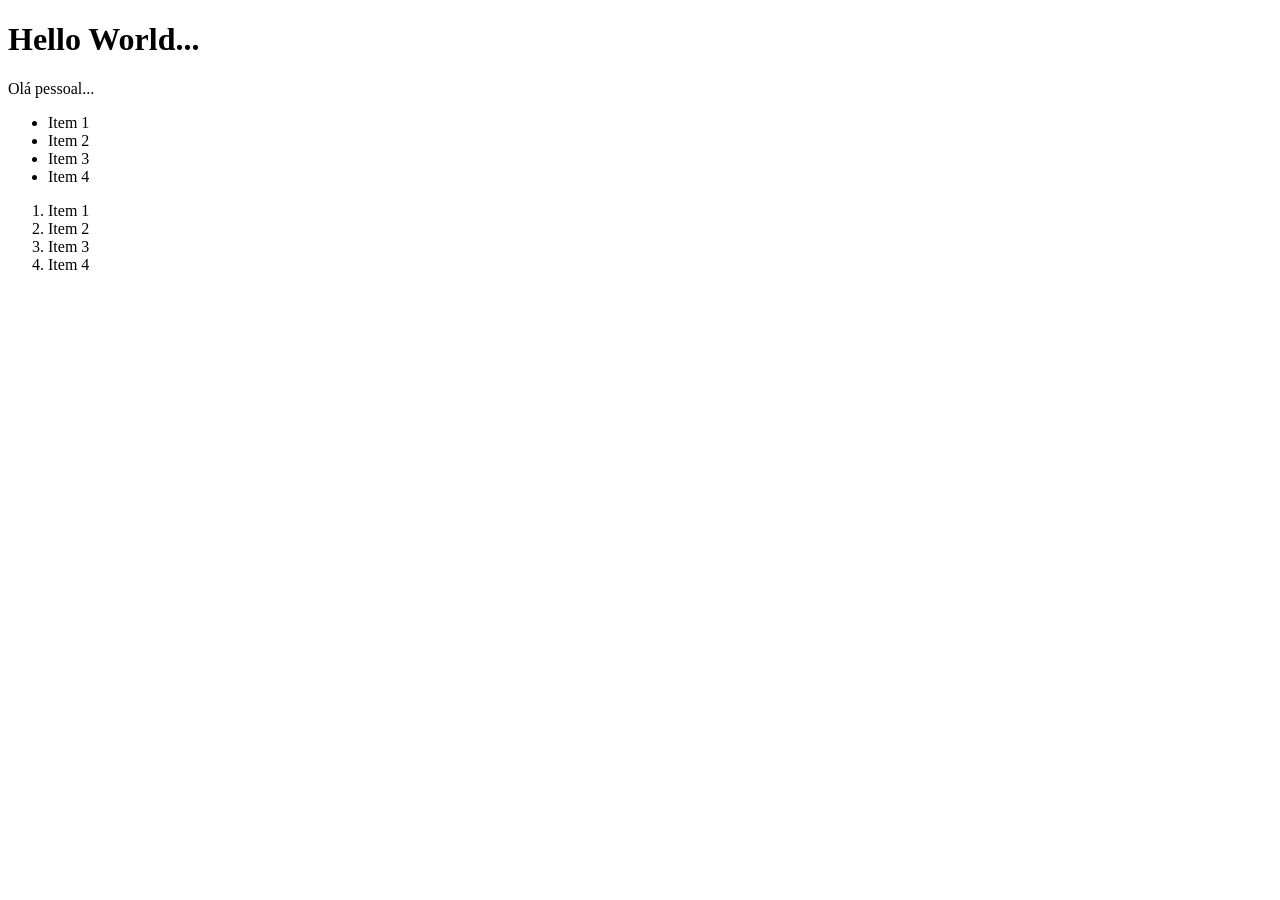
<file: Aula02/index.html>
<!DOCTYPE html>
<html>
    <head>
        <meta charset="utf-8" />
        <title>Listas e TAGS HTML - Aula PPW1</title>
    </head>
    <body>
        <h1>Hello World...</h1>
        <p>Olá pessoal...</p>
        <!--unorderd List - UL -->
        <ul>
            <li>Item 1</li>
            <li>Item 2</li>
            <li>Item 3</li>
            <li>Item 4</li>
        </ul>
        <!--orderd List - OL -->
        <ol>
            <li>Item 1</li>
            <li>Item 2</li>
            <li>Item 3</li>
            <li>Item 4</li>
        </ol>
    </body>
</html>
</file>
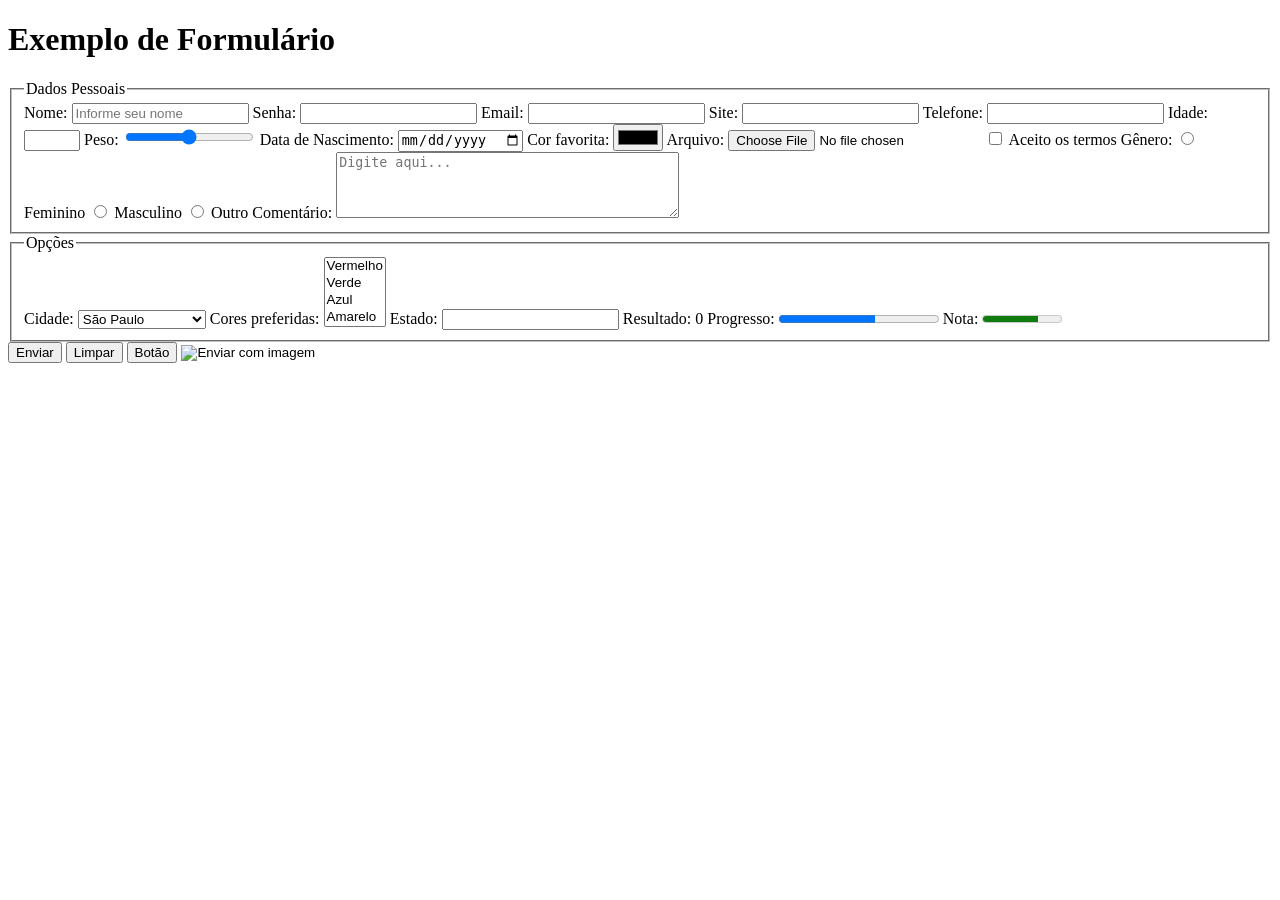
<file: Aula04/index.html>
<!DOCTYPE html>
<html>
<head>
    <title>Aula 04 - Formulários</title>
</head>
<body>
    <h1>Exemplo de Formulário</h1>
    <form action="#" method="get">
        <fieldset>
            <legend>Dados Pessoais</legend>

            <label for="nome">Nome:</label>
            <input type="text" id="nome" name="nome" placeholder="Informe seu nome">

            <label for="senha">Senha:</label>
            <input type="password" id="senha" name="senha">

            <label for="email">Email:</label>
            <input type="email" id="email" name="email">

            <label for="site">Site:</label>
            <input type="url" id="site" name="site">

            <label for="telefone">Telefone:</label>
            <input type="tel" id="telefone" name="telefone">

            <label for="idade">Idade:</label>
            <input type="number" id="idade" name="idade" min="0" max="120">

            <label for="peso">Peso:</label>
            <input type="range" id="peso" name="peso" min="0" max="150">

            <label for="nascimento">Data de Nascimento:</label>
            <input type="date" id="nascimento" name="nascimento">

            <label for="cor">Cor favorita:</label>
            <input type="color" id="cor" name="cor">

            <label for="arquivo">Arquivo:</label>
            <input type="file" id="arquivo" name="arquivo">

            <input type="hidden" name="acao" value="enviarDados">

            <label>
                <input type="checkbox" name="aceita" value="sim">
                Aceito os termos
            </label>

            <label>Gênero:</label>
            <label>
                <input type="radio" name="genero" value="feminino">
                Feminino
            </label>
            <label>
                <input type="radio" name="genero" value="masculino">
                Masculino
            </label>
            <label>
                <input type="radio" name="genero" value="outro">
                Outro
            </label>

            <label for="comentario">Comentário:</label>
            <textarea id="comentario" name="comentario" rows="4" cols="40" placeholder="Digite aqui..."></textarea>
        </fieldset>

        <fieldset>
            <legend>Opções</legend>

            <label for="cidade">Cidade:</label>
            <select id="cidade" name="cidade">
                <optgroup label="Região Sudeste">
                    <option value="sp">São Paulo</option>
                    <option value="rj">Rio de Janeiro</option>
                </optgroup>
                <optgroup label="Região Centro-Oeste">
                    <option value="mg">Minas Gerais</option>
                    <option value="df">Distrito Federal</option>
                </optgroup>
            </select>

            <label for="cores">Cores preferidas:</label>
            <select id="cores" name="cores" multiple size="4">
                <option value="vermelho">Vermelho</option>
                <option value="verde">Verde</option>
                <option value="azul">Azul</option>
                <option value="amarelo">Amarelo</option>
            </select>

            <label for="estado">Estado:</label>
            <input list="estados" id="estado" name="estado">
            <datalist id="estados">
                <option value="Minas Gerais">
                <option value="São Paulo">
                <option value="Rio de Janeiro">
                <option value="Distrito Federal">
            </datalist>

            <label for="resultado">Resultado:</label>
            <output id="resultado" name="resultado">0</output>

            <label for="progresso">Progresso:</label>
            <progress id="progresso" value="60" max="100">60%</progress>

            <label for="nota">Nota:</label>
            <meter id="nota" value="7" min="0" max="10">7/10</meter>
        </fieldset>

        <button type="submit">Enviar</button>
        <button type="reset">Limpar</button>
        <button type="button">Botão</button>
        <input type="image" src="https://picsum.photos/100/30" alt="Enviar com imagem">
    </form>
</body>
</html>
</file>
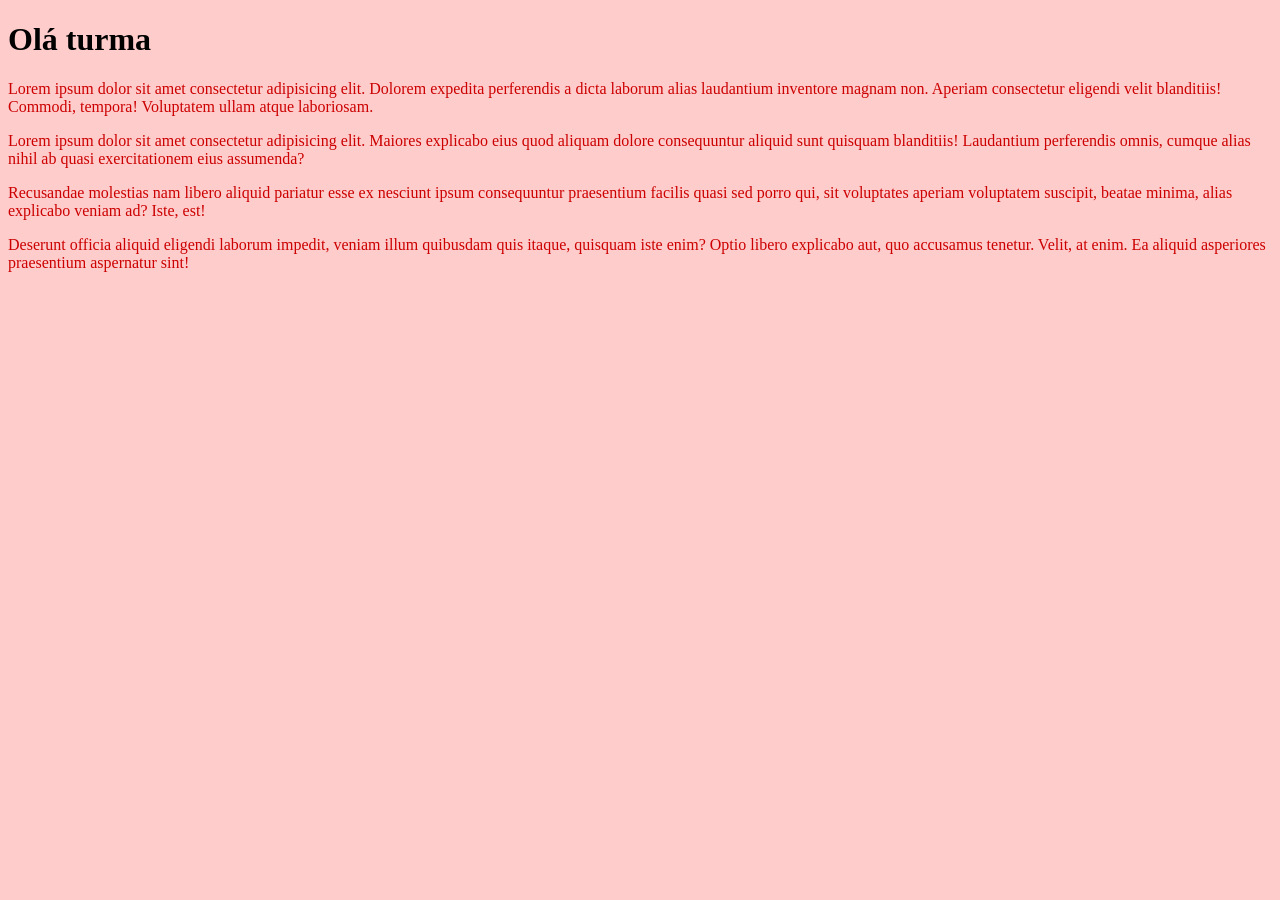
<file: Aula05/index.html>
<!DOCTYPE html>
<html lang="en">
<head>
    <meta charset="UTF-8">
    <meta name="viewport" content="width=device-width, initial-scale=1.0">
    <title>Document</title>
    <link rel="stylesheet" href="css/estilo.css">
</head>
<body>
    <h1>Olá turma</h1>
    <p>Lorem ipsum dolor sit amet consectetur adipisicing elit. Dolorem expedita perferendis a dicta laborum alias laudantium inventore magnam non. Aperiam consectetur eligendi velit blanditiis! Commodi, tempora! Voluptatem ullam atque laboriosam.</p>
    <p>Lorem ipsum dolor sit amet consectetur adipisicing elit. Maiores explicabo eius quod aliquam dolore consequuntur aliquid sunt quisquam blanditiis! Laudantium perferendis omnis, cumque alias nihil ab quasi exercitationem eius assumenda?</p>
    <p>Recusandae molestias nam libero aliquid pariatur esse ex nesciunt ipsum consequuntur praesentium facilis quasi sed porro qui, sit voluptates aperiam voluptatem suscipit, beatae minima, alias explicabo veniam ad? Iste, est!</p>
    <p>Deserunt officia aliquid eligendi laborum impedit, veniam illum quibusdam quis itaque, quisquam iste enim? Optio libero explicabo aut, quo accusamus tenetur. Velit, at enim. Ea aliquid asperiores praesentium aspernatur sint!</p>
</body>
</html>
</file>
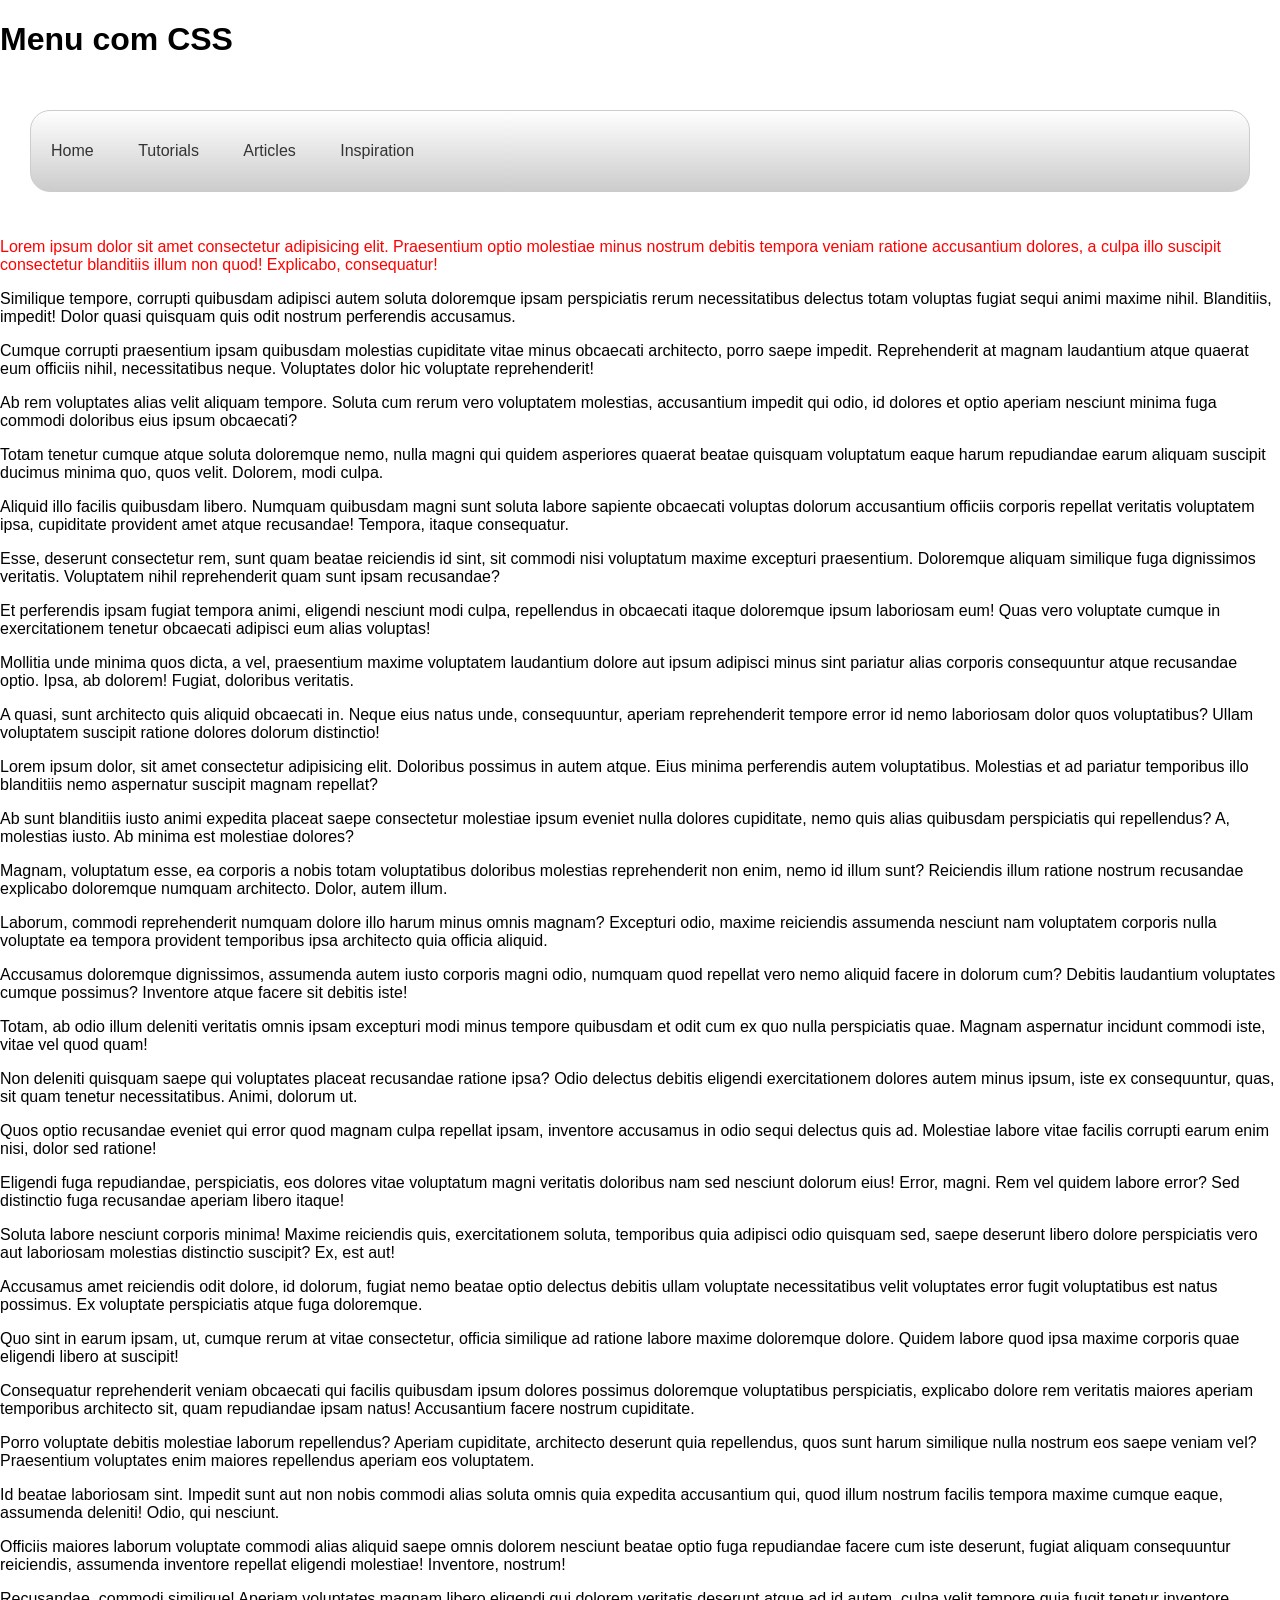
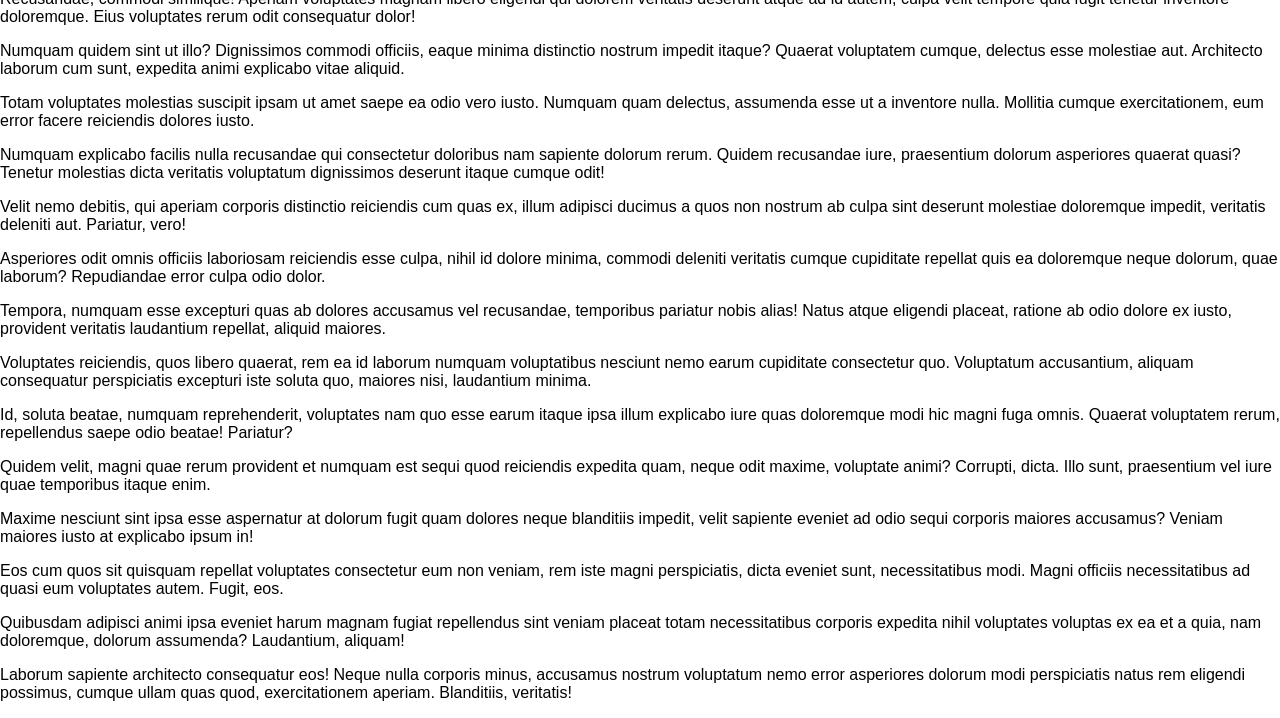
<file: Aula06/index.html>
<!DOCTYPE html>
<html>
    <head>
        <meta charset="UTF-8">
        <title>Aula 06 - Menu com CSS</title>
        <link rel="stylesheet" href="css/style.css">
    </head>
    <body>
        <h1>Menu com CSS</h1>
        <nav class="menu-container">
            <ul class="menu-principal">
                <li><a href="#">Home</a></li>
                <li>
                    <a href="#">Tutorials</a>
                    <ul class="submenu">
                        <li><a href="#">Photoshop</a></li>
                        <li><a href="#">Illustrator</a></li>
                        <li class="tem-filho">
                            <a href="#">Web Design</a>
                            <ul class="submenu-lateral">
                                <li><a href="#">HTML</a></li>
                                <li><a href="#">CSS</a></li>
                            </ul>
                        </li>
                    </ul>
                </li>
                <li><a href="#">Articles</a></li>
                <li><a href="#">Inspiration</a></li>
            </ul>
        </nav>
        <p>Lorem ipsum dolor sit amet consectetur adipisicing elit. Praesentium optio molestiae minus nostrum debitis tempora veniam ratione accusantium dolores, a culpa illo suscipit consectetur blanditiis illum non quod! Explicabo, consequatur!</p>
        <p>Similique tempore, corrupti quibusdam adipisci autem soluta doloremque ipsam perspiciatis rerum necessitatibus delectus totam voluptas fugiat sequi animi maxime nihil. Blanditiis, impedit! Dolor quasi quisquam quis odit nostrum perferendis accusamus.</p>
        <p>Cumque corrupti praesentium ipsam quibusdam molestias cupiditate vitae minus obcaecati architecto, porro saepe impedit. Reprehenderit at magnam laudantium atque quaerat eum officiis nihil, necessitatibus neque. Voluptates dolor hic voluptate reprehenderit!</p>
        <p>Ab rem voluptates alias velit aliquam tempore. Soluta cum rerum vero voluptatem molestias, accusantium impedit qui odio, id dolores et optio aperiam nesciunt minima fuga commodi doloribus eius ipsum obcaecati?</p>
        <p>Totam tenetur cumque atque soluta doloremque nemo, nulla magni qui quidem asperiores quaerat beatae quisquam voluptatum eaque harum repudiandae earum aliquam suscipit ducimus minima quo, quos velit. Dolorem, modi culpa.</p>
        <p>Aliquid illo facilis quibusdam libero. Numquam quibusdam magni sunt soluta labore sapiente obcaecati voluptas dolorum accusantium officiis corporis repellat veritatis voluptatem ipsa, cupiditate provident amet atque recusandae! Tempora, itaque consequatur.</p>
        <p>Esse, deserunt consectetur rem, sunt quam beatae reiciendis id sint, sit commodi nisi voluptatum maxime excepturi praesentium. Doloremque aliquam similique fuga dignissimos veritatis. Voluptatem nihil reprehenderit quam sunt ipsam recusandae?</p>
        <p>Et perferendis ipsam fugiat tempora animi, eligendi nesciunt modi culpa, repellendus in obcaecati itaque doloremque ipsum laboriosam eum! Quas vero voluptate cumque in exercitationem tenetur obcaecati adipisci eum alias voluptas!</p>
        <p>Mollitia unde minima quos dicta, a vel, praesentium maxime voluptatem laudantium dolore aut ipsum adipisci minus sint pariatur alias corporis consequuntur atque recusandae optio. Ipsa, ab dolorem! Fugiat, doloribus veritatis.</p>
        <p>A quasi, sunt architecto quis aliquid obcaecati in. Neque eius natus unde, consequuntur, aperiam reprehenderit tempore error id nemo laboriosam dolor quos voluptatibus? Ullam voluptatem suscipit ratione dolores dolorum distinctio!</p>
        <p>Lorem ipsum dolor, sit amet consectetur adipisicing elit. Doloribus possimus in autem atque. Eius minima perferendis autem voluptatibus. Molestias et ad pariatur temporibus illo blanditiis nemo aspernatur suscipit magnam repellat?</p>
        <p>Ab sunt blanditiis iusto animi expedita placeat saepe consectetur molestiae ipsum eveniet nulla dolores cupiditate, nemo quis alias quibusdam perspiciatis qui repellendus? A, molestias iusto. Ab minima est molestiae dolores?</p>
        <p>Magnam, voluptatum esse, ea corporis a nobis totam voluptatibus doloribus molestias reprehenderit non enim, nemo id illum sunt? Reiciendis illum ratione nostrum recusandae explicabo doloremque numquam architecto. Dolor, autem illum.</p>
        <p>Laborum, commodi reprehenderit numquam dolore illo harum minus omnis magnam? Excepturi odio, maxime reiciendis assumenda nesciunt nam voluptatem corporis nulla voluptate ea tempora provident temporibus ipsa architecto quia officia aliquid.</p>
        <p>Accusamus doloremque dignissimos, assumenda autem iusto corporis magni odio, numquam quod repellat vero nemo aliquid facere in dolorum cum? Debitis laudantium voluptates cumque possimus? Inventore atque facere sit debitis iste!</p>
        <p>Totam, ab odio illum deleniti veritatis omnis ipsam excepturi modi minus tempore quibusdam et odit cum ex quo nulla perspiciatis quae. Magnam aspernatur incidunt commodi iste, vitae vel quod quam!</p>
        <p>Non deleniti quisquam saepe qui voluptates placeat recusandae ratione ipsa? Odio delectus debitis eligendi exercitationem dolores autem minus ipsum, iste ex consequuntur, quas, sit quam tenetur necessitatibus. Animi, dolorum ut.</p>
        <p>Quos optio recusandae eveniet qui error quod magnam culpa repellat ipsam, inventore accusamus in odio sequi delectus quis ad. Molestiae labore vitae facilis corrupti earum enim nisi, dolor sed ratione!</p>
        <p>Eligendi fuga repudiandae, perspiciatis, eos dolores vitae voluptatum magni veritatis doloribus nam sed nesciunt dolorum eius! Error, magni. Rem vel quidem labore error? Sed distinctio fuga recusandae aperiam libero itaque!</p>
        <p>Soluta labore nesciunt corporis minima! Maxime reiciendis quis, exercitationem soluta, temporibus quia adipisci odio quisquam sed, saepe deserunt libero dolore perspiciatis vero aut laboriosam molestias distinctio suscipit? Ex, est aut!</p>
        <p>Accusamus amet reiciendis odit dolore, id dolorum, fugiat nemo beatae optio delectus debitis ullam voluptate necessitatibus velit voluptates error fugit voluptatibus est natus possimus. Ex voluptate perspiciatis atque fuga doloremque.</p>
        <p>Quo sint in earum ipsam, ut, cumque rerum at vitae consectetur, officia similique ad ratione labore maxime doloremque dolore. Quidem labore quod ipsa maxime corporis quae eligendi libero at suscipit!</p>
        <p>Consequatur reprehenderit veniam obcaecati qui facilis quibusdam ipsum dolores possimus doloremque voluptatibus perspiciatis, explicabo dolore rem veritatis maiores aperiam temporibus architecto sit, quam repudiandae ipsam natus! Accusantium facere nostrum cupiditate.</p>
        <p>Porro voluptate debitis molestiae laborum repellendus? Aperiam cupiditate, architecto deserunt quia repellendus, quos sunt harum similique nulla nostrum eos saepe veniam vel? Praesentium voluptates enim maiores repellendus aperiam eos voluptatem.</p>
        <p>Id beatae laboriosam sint. Impedit sunt aut non nobis commodi alias soluta omnis quia expedita accusantium qui, quod illum nostrum facilis tempora maxime cumque eaque, assumenda deleniti! Odio, qui nesciunt.</p>
        <p>Officiis maiores laborum voluptate commodi alias aliquid saepe omnis dolorem nesciunt beatae optio fuga repudiandae facere cum iste deserunt, fugiat aliquam consequuntur reiciendis, assumenda inventore repellat eligendi molestiae! Inventore, nostrum!</p>
        <p>Recusandae, commodi similique! Aperiam voluptates magnam libero eligendi qui dolorem veritatis deserunt atque ad id autem, culpa velit tempore quia fugit tenetur inventore doloremque. Eius voluptates rerum odit consequatur dolor!</p>
        <p>Numquam quidem sint ut illo? Dignissimos commodi officiis, eaque minima distinctio nostrum impedit itaque? Quaerat voluptatem cumque, delectus esse molestiae aut. Architecto laborum cum sunt, expedita animi explicabo vitae aliquid.</p>
        <p>Totam voluptates molestias suscipit ipsam ut amet saepe ea odio vero iusto. Numquam quam delectus, assumenda esse ut a inventore nulla. Mollitia cumque exercitationem, eum error facere reiciendis dolores iusto.</p>
        <p>Numquam explicabo facilis nulla recusandae qui consectetur doloribus nam sapiente dolorum rerum. Quidem recusandae iure, praesentium dolorum asperiores quaerat quasi? Tenetur molestias dicta veritatis voluptatum dignissimos deserunt itaque cumque odit!</p>
        <p>Velit nemo debitis, qui aperiam corporis distinctio reiciendis cum quas ex, illum adipisci ducimus a quos non nostrum ab culpa sint deserunt molestiae doloremque impedit, veritatis deleniti aut. Pariatur, vero!</p>
        <p>Asperiores odit omnis officiis laboriosam reiciendis esse culpa, nihil id dolore minima, commodi deleniti veritatis cumque cupiditate repellat quis ea doloremque neque dolorum, quae laborum? Repudiandae error culpa odio dolor.</p>
        <p>Tempora, numquam esse excepturi quas ab dolores accusamus vel recusandae, temporibus pariatur nobis alias! Natus atque eligendi placeat, ratione ab odio dolore ex iusto, provident veritatis laudantium repellat, aliquid maiores.</p>
        <p>Voluptates reiciendis, quos libero quaerat, rem ea id laborum numquam voluptatibus nesciunt nemo earum cupiditate consectetur quo. Voluptatum accusantium, aliquam consequatur perspiciatis excepturi iste soluta quo, maiores nisi, laudantium minima.</p>
        <p>Id, soluta beatae, numquam reprehenderit, voluptates nam quo esse earum itaque ipsa illum explicabo iure quas doloremque modi hic magni fuga omnis. Quaerat voluptatem rerum, repellendus saepe odio beatae! Pariatur?</p>
        <p>Quidem velit, magni quae rerum provident et numquam est sequi quod reiciendis expedita quam, neque odit maxime, voluptate animi? Corrupti, dicta. Illo sunt, praesentium vel iure quae temporibus itaque enim.</p>
        <p>Maxime nesciunt sint ipsa esse aspernatur at dolorum fugit quam dolores neque blanditiis impedit, velit sapiente eveniet ad odio sequi corporis maiores accusamus? Veniam maiores iusto at explicabo ipsum in!</p>
        <p>Eos cum quos sit quisquam repellat voluptates consectetur eum non veniam, rem iste magni perspiciatis, dicta eveniet sunt, necessitatibus modi. Magni officiis necessitatibus ad quasi eum voluptates autem. Fugit, eos.</p>
        <p>Quibusdam adipisci animi ipsa eveniet harum magnam fugiat repellendus sint veniam placeat totam necessitatibus corporis expedita nihil voluptates voluptas ex ea et a quia, nam doloremque, dolorum assumenda? Laudantium, aliquam!</p>
        <p>Laborum sapiente architecto consequatur eos! Neque nulla corporis minus, accusamus nostrum voluptatum nemo error asperiores dolorum modi perspiciatis natus rem eligendi possimus, cumque ullam quas quod, exercitationem aperiam. Blanditiis, veritatis!</p>
    </body>
</html>
</file>
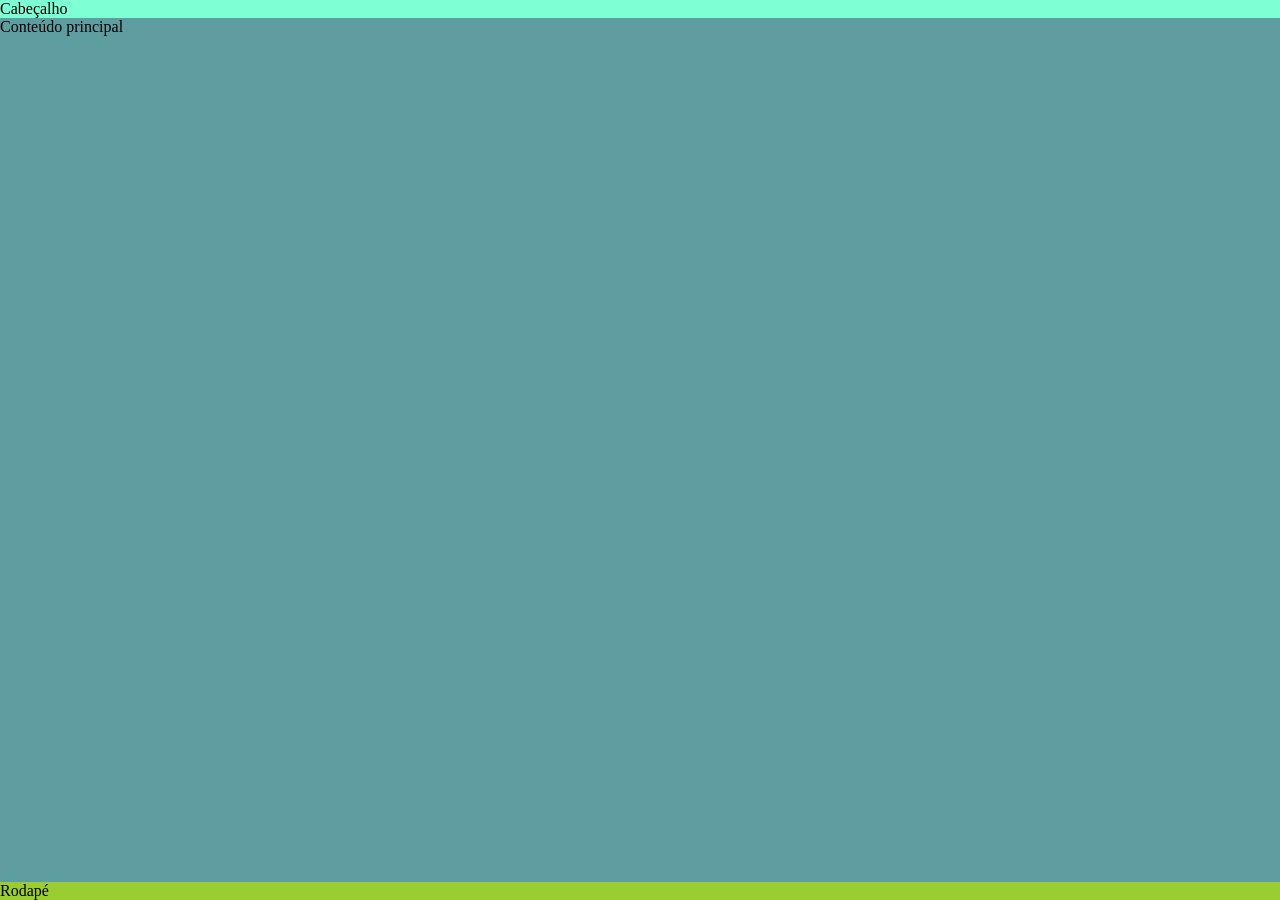
<file: Aula08/index.html>
<!DOCTYPE html>
<html lang="en">
<head>
    <meta charset="UTF-8">
    <meta name="viewport" content="width=device-width, initial-scale=1.0">
    <title>Aula 08 - Display Flex</title>
    <link rel="stylesheet" href="css/estilo-flex.css">
</head>
<body>
    <header>
        Cabeçalho
    </header>
    <main>
        Conteúdo principal
    </main>
    <footer>
        Rodapé
    </footer>
</body>
</html>
</file>
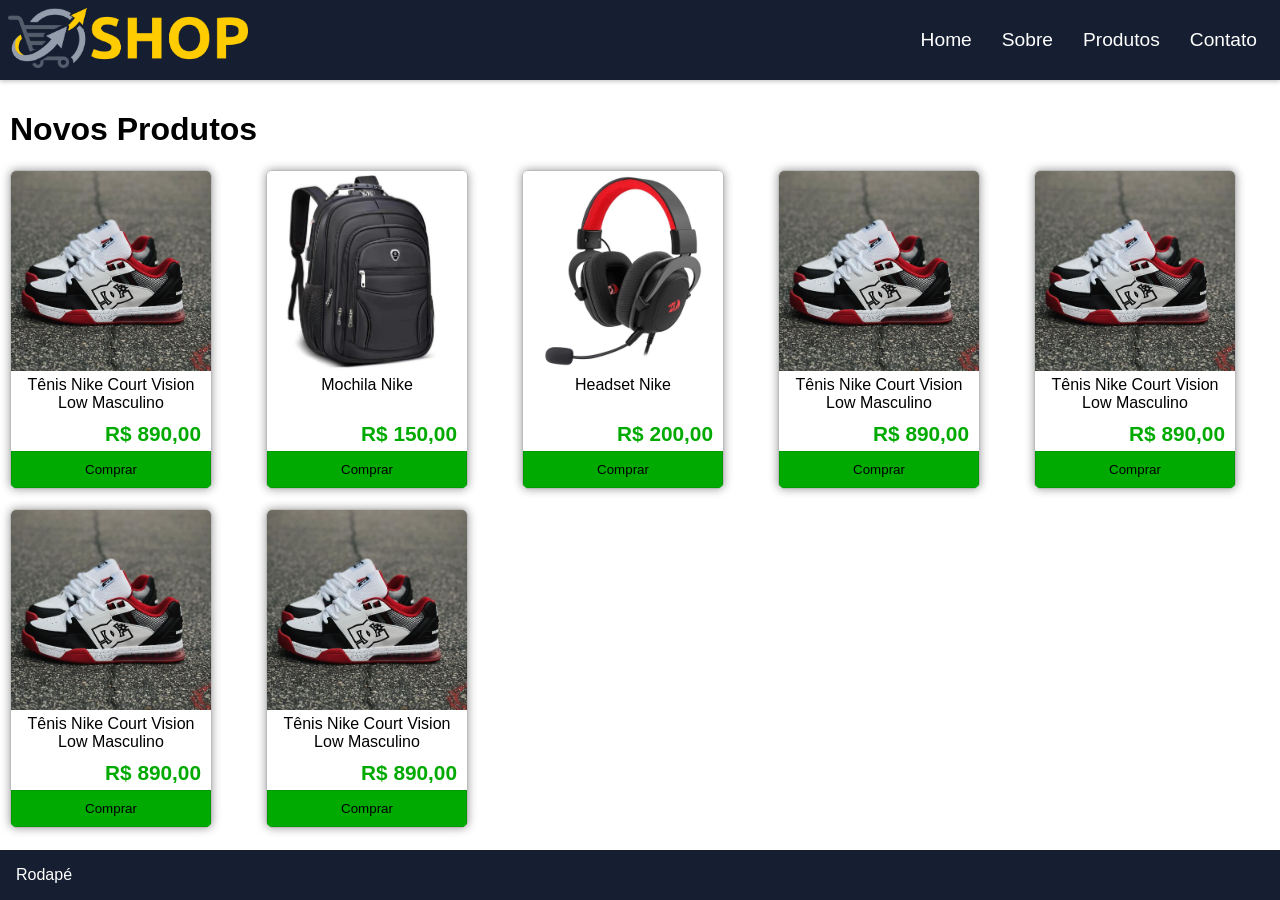
<file: Aula10/index.html>
<!DOCTYPE html>
<html lang="en">
<head>
    <meta charset="UTF-8">
    <meta name="viewport" content="width=device-width, initial-scale=1.0">
    <title>Aula 10 - Display Grid</title>
    <link rel="stylesheet" href="css/estilo-grid.css">
</head>
<body>
    <header>
        <div class="logo">
            <img src="images/logo.png" alt="">
        </div>
        <nav class="menu">
            <ul>
                <li><a href="#">Home</a></li>
                <li><a href="#">Sobre</a></li>
                <li><a href="#">Produtos</a></li>
                <li><a href="#">Contato</a></li>
            </ul>
        </nav>
    </header>
    <main>
        <h1>Novos Produtos</h1>
        <div class="produtos">
            <div class="produto">
                <img class="foto_produto" src="images/produtos/tenis.jpg" alt="">
                <p class="nome_produto">Tênis Nike Court Vision Low Masculino</p>
                <p class="preco">R$ 890,00</p>
                <button class="btn_comprar">Comprar</button>
            </div>
            <div class="produto">
                <img class="foto_produto" src="images/produtos/mochila.jpg" alt="">
                <p class="nome_produto">Mochila Nike</p>
                <p class="preco">R$ 150,00</p>
                <button class="btn_comprar">Comprar</button>
            </div>
            <div class="produto">
                <img class="foto_produto" src="images/produtos/headset.jpg" alt="">
                <p class="nome_produto">Headset Nike</p>
                <p class="preco">R$ 200,00</p>
                <button class="btn_comprar">Comprar</button>
            </div>
            <div class="produto">
                <img class="foto_produto" src="images/produtos/tenis.jpg" alt="">
                <p class="nome_produto">Tênis Nike Court Vision Low Masculino</p>
                <p class="preco">R$ 890,00</p>
                <button class="btn_comprar">Comprar</button>
            </div>
            <div class="produto">
                <img class="foto_produto" src="images/produtos/tenis.jpg" alt="">
                <p class="nome_produto">Tênis Nike Court Vision Low Masculino</p>
                <p class="preco">R$ 890,00</p>
                <button class="btn_comprar">Comprar</button>
            </div>
            <div class="produto">
                <img class="foto_produto" src="images/produtos/tenis.jpg" alt="">
                <p class="nome_produto">Tênis Nike Court Vision Low Masculino</p>
                <p class="preco">R$ 890,00</p>
                <button class="btn_comprar">Comprar</button>
            </div>
            <div class="produto">
                <img class="foto_produto" src="images/produtos/tenis.jpg" alt="">
                <p class="nome_produto">Tênis Nike Court Vision Low Masculino</p>
                <p class="preco">R$ 890,00</p>
                <button class="btn_comprar">Comprar</button>
            </div>
        </div>
    </main>
    <footer>
        Rodapé
    </footer>
</body>
</html>
</file>
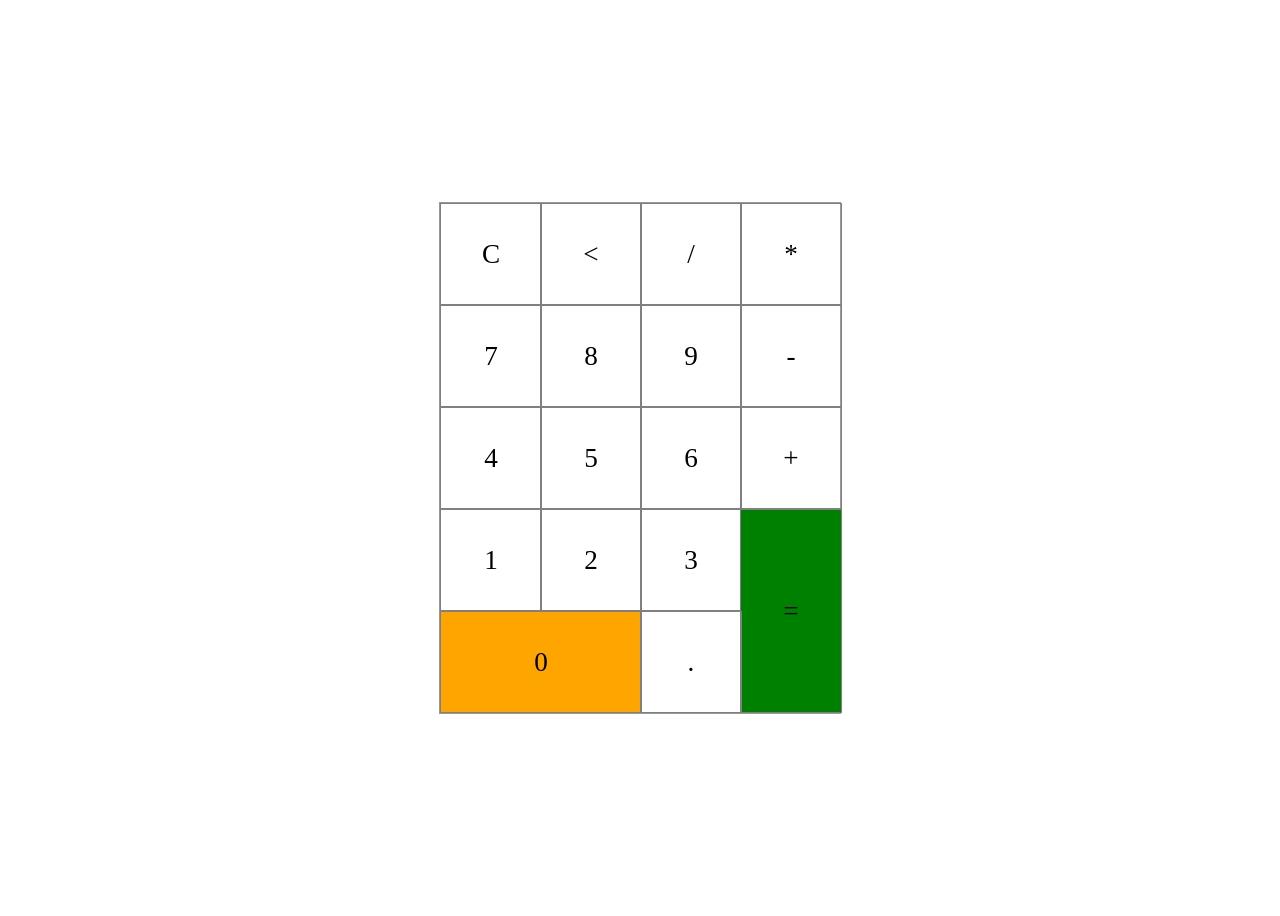
<file: Aula11/index.html>
<!DOCTYPE html>
<html lang="en">
<head>
    <meta charset="UTF-8">
    <meta name="viewport" content="width=device-width, initial-scale=1.0">
    <title>Document</title>
    <link rel="stylesheet" href="css/calc.css">
</head>
<body>
    <div class="calc">
        <a href="#" class="btn">C</a>
        <a href="#" class="btn">&lt;</a>
        <a href="#" class="btn">/</a>
        <a href="#" class="btn">*</a>
        <a href="#" class="btn">7</a>
        <a href="#" class="btn">8</a>
        <a href="#" class="btn">9</a>
        <a href="#" class="btn">-</a>
        <a href="#" class="btn">4</a>
        <a href="#" class="btn">5</a>
        <a href="#" class="btn">6</a>
        <a href="#" class="btn">+</a>
        <a href="#" class="btn">1</a>
        <a href="#" class="btn">2</a>
        <a href="#" class="btn">3</a>
        <a href="#" class="btn equal">=</a>
        <a href="#" class="btn zero">0</a>
        <a href="#" class="btn">.</a>
    </div>
</body>
</html>
</file>
<file: Aula05/css/estilo.css>
body {
    background-color: #fcc;
}
p {
    color: #c00;
}
</file>
<file: Aula06/css/style.css>
body {
    margin: 0;
    font-family: Arial, Helvetica, sans-serif;
}
.menu-container {
    width: calc(100% - 60px);
    padding: 30px;
    position: sticky;
    top: 0;
}
p:first-of-type {
    color: red;
}
.menu-principal {
    margin: 0;
    padding: 0;
    list-style: none;
    background: linear-gradient(#fefefe, #ccc);
    border: 1px solid #ccc;
    border-radius: 20px;
}
.menu-principal>li {
    display: inline-block;
    position: relative;
}
.menu-principal>li a{
    padding: 0 20px;
    line-height: 80px;
    text-decoration: none;
    color: #333;
    text-align: center;
    display: block;
    /* border-radius: 20px; */
}
.menu-principal>li:hover>a {
    background-color: rgba(0, 0, 0, 0.2);
}
.menu-principal .submenu {
    display: none;
    padding: 0;
    list-style: none;
    position: absolute;
    top: 100%;
    background: linear-gradient(#fefefe, #eee);
    border: 1px solid #ccc;
    box-shadow: 0 8px 16px rgba(0,0,0,0.2);
    width: 200px;
}
.menu-principal .submenu li:hover>a {
    background-color: rgba(0, 0, 0, 0.2);
    border-radius: 0;
}
.menu-principal li:hover .submenu {
    display: block;
}

.menu-principal .submenu a {
    text-align: left;
}

.menu-principal .submenu-lateral {
    display: none;
}
.menu-principal .submenu .tem-filho {
    position: relative;
}
.menu-principal .submenu li:hover .submenu-lateral {
    display: block;
    position: absolute;
    top: 0;
    left: 100%;
    background: linear-gradient(#fefefe, #eee);
    border: 1px solid #ccc;
    box-shadow: 0 8px 16px rgba(0,0,0,0.2);
    width: 200px;
    padding: 0;
    list-style: none;
}
</file>
<file: Aula08/css/estilo-flex.css>
body {
    margin: 0;
    height: 100vh;
    display: flex;
    flex-direction: column;
}

header{
    background-color: aquamarine;
}
main {
    background-color: cadetblue;
    flex: 1;
}
footer {
    background-color: yellowgreen;
}
</file>
<file: Aula10/css/estilo-grid.css>
body {
    margin: 0;
    height: 100vh;
    display: flex;
    flex-direction: column;
    font-family: Arial, sans-serif;
}

header{
    background-color: #161f31;
    padding: 0.5rem;
    box-shadow: 0 2px 4px rgba(0, 0, 0, 0.2);
    z-index: 1;
    display: flex;
    justify-content: space-between;
    align-items: center;
}
header .logo {
    flex: 1;
}
header .logo img {
    height: 60px;
}
header nav.menu {
    /* flex:1; */
    display: flex;
    justify-content: center;
}
header nav.menu ul{
    list-style: none;
    padding: 0;
    margin: 0;
    display: flex;
}
header nav.menu ul li a {
    padding:15px ;
    color: #fff;
    text-decoration: none;
    font-size: 1.2em;
}
header nav.menu ul li a:hover {
    background-color: rgba(255,255,255,0.3);
}
/* header .contato {
    flex: 1;
    display: flex;
} */
header .contato a {
    font-size: 1.2em;
    color: #fff;
    text-decoration: none;
    padding: 10px;
}
main {
    background-color: #fff;
    flex: 1;
    padding: 10px;
}
.produtos {
    display: grid;
    gap: 20px;
    grid-template-columns: repeat(5, 1fr);
}
.produtos .produto {
    border: 1px solid #bbb;
    border-radius: 6px;
    overflow: hidden;
    box-shadow: 0 0 10px rgba(0, 0, 0, 0.4);
    width: 200px;
    display: flex;
    flex-direction: column;
}
.produtos .produto .foto_produto {
    width: 200px;
    height: 200px;
    object-fit: cover;
}
.produtos .produto .nome_produto {
    padding: 5px 10px;
    margin: 0;
    text-align: center;
    flex: 1;
}
.produtos .produto .preco {
    text-align: right;
    padding: 5px 10px;
    margin: 0;
    font-size: 1.3em;
    font-weight: bold;
    color: #0a0;
}
.produtos .produto .btn_comprar {
    border: 1px solid #090;
    background-color: #0a0;
    width: 100%;
    padding: 10px;
}
.produtos .produto .btn_comprar:hover {
    filter: brightness(1.2);
    cursor: pointer;
}
footer {
    background-color: #161f31;
    color: #fff;
    padding: 1rem;

}
</file>
<file: Aula11/css/calc.css>
body {
    height: 100vh;
    display: flex;
    justify-content: center;
    align-items: center;
}
.calc {
    width: 400px;
    /* height: 500px; */
    border: 1px solid #999;
    display: grid;
    grid-template-columns: repeat(4, 1fr);
}
.calc .btn {
    width: 100%;
    min-height: 100px;
    border: 1px solid gray;
    color: black;
    text-decoration: none;
    font-size: 1.7em;
    display: flex;
    justify-content: center;
    align-items: center;
}

.calc .btn.equal {
    grid-column: 4 / 5;
    grid-row: 4 / 6;
    background-color: green;
}
.calc .btn.zero {
    grid-column: 1 / 3 ;
    grid-row: 5 / 6;
    background-color: orange;
}
</file>
